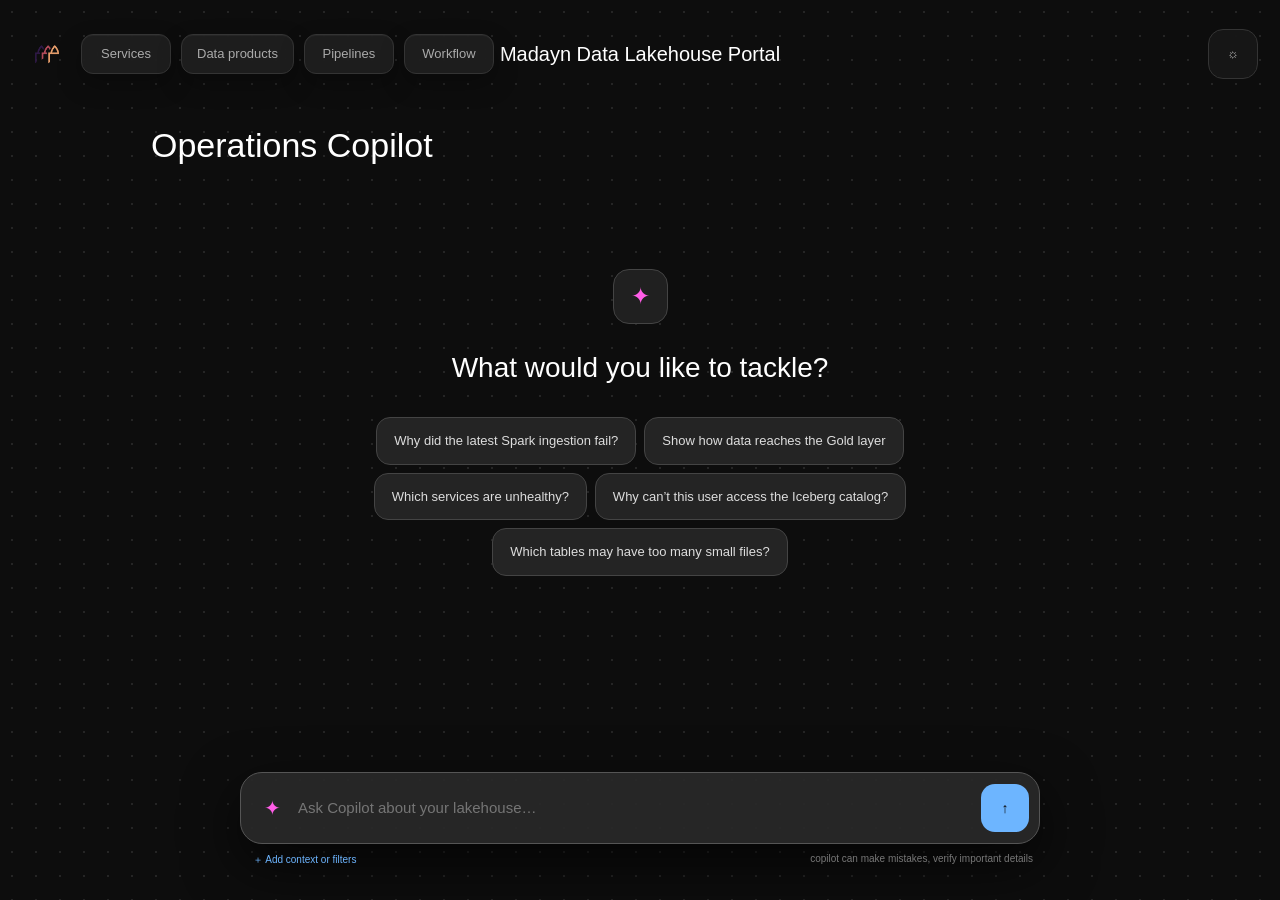
<file: platform/portal/src/copilot.html>
<!doctype html>
<html lang="en">
  <head>
    <meta charset="utf-8" />
    <meta name="viewport" content="width=device-width,initial-scale=1" />
    <meta name="theme-color" content="#0d0d0d" />
    <title>Copilot · Madayn Data Lakehouse</title>
    <link rel="icon" type="image/png" href="madayn-logo.png" />
    <script src="theme.js?v=20260916-23"></script>
    <link rel="stylesheet" href="styles.css?v=20260916-24" />
  </head>
  <body class="canvas-app copilot-page">
    <header class="floating-header">
      <div class="header-left">
        <a class="canvas-brand" href="index.html#workflow"
          ><img src="madayn-logo.png" alt="Madayn"
        /></a>
        <nav class="workspace-nav">
          <a href="index.html#services">Services</a
          ><a href="index.html#data">Data products</a
          ><a href="index.html#pipelines">Pipelines</a
          ><a href="index.html#workflow">Workflow</a>
        </nav>
      </div>
      <div class="portal-title"><span>Madayn Data Lakehouse Portal</span></div>
      <div class="header-right">
<button
          class="header-icon"
          id="theme-toggle"
          onclick="toggleMadaynTheme()"
          aria-label="Toggle contrast"
        >
          ◐
        </button>
      </div>
    </header>
    <main class="copilot-main">
      <div class="chat-head">
        <div>
          <h1>Operations Copilot</h1>
        </div>
      </div>
      <div class="chat-scroll" id="chat-scroll">
        <section class="copilot-empty" id="copilot-empty">
          <i>✦</i>
          <h2>What would you like to tackle?</h2>
          <div class="suggested-prompts" id="suggested-prompts">
            <button data-component="spark">
              Why did the latest Spark ingestion fail?</button
            ><button>Show how data reaches the Gold layer</button
            ><button>Which services are unhealthy?</button
            ><button data-component="trino">
              Why can’t this user access the Iceberg catalog?</button
            ><button data-component="iceberg">
              Which tables may have too many small files?
            </button>
          </div>
        </section>
        <div class="conversation" id="conversation"></div>
      </div>
      <div class="chat-composer-wrap">
        <div class="context-panel" id="context-panel" hidden>
          <label
            >Component<select id="component">
              <option value="">All components</option>
              <option>airflow</option>
              <option>spark</option>
              <option>trino</option>
              <option>iceberg</option>
              <option>minio</option>
              <option>nifi</option>
            </select></label
          ><label
            >Severity<select id="severity">
              <option value="">All severities</option>
              <option>info</option>
              <option>warning</option>
              <option>error</option>
              <option>critical</option>
            </select></label
          ><label>From<input id="from-time" type="datetime-local" /></label
          ><label>To<input id="to-time" type="datetime-local" /></label>
        </div>
        <form class="chat-composer" id="copilot-form">
          <span>✦</span
          ><textarea
            id="question"
            maxlength="1000"
            required
            rows="2"
            placeholder="Ask Copilot about your lakehouse…"
          ></textarea
          ><button id="submit-button" type="submit">↑</button>
        </form>
        <div class="composer-footer">
          <button class="context-button" id="context-button" type="button">
            ＋ Add context or filters</button
          ><span>copilot can make mistakes, verify important details</span>
        </div>
      </div>
    </main>
    <script src="copilot.js?v=20260916-22"></script>
  </body>
</html>
</file>
<file: platform/portal/src/styles.css>
:root {
  --bg: #f4f1eb;
  --surface: #fffdf9;
  --surface2: #f7f4ef;
  --ink: #25222b;
  --muted: #736e79;
  --line: #e4ded6;
  --purple: #3f91dc;
  --purple2: #2576bf;
  --purple-soft: #e3f1ff;
  --green: #30835c;
  --green-soft: #e2f1e8;
  --amber: #ad7129;
  --amber-soft: #f7ecd9;
  --red: #b74d57;
  --red-soft: #f8e6e7;
  --nav: #171522;
  --shadow: 0 12px 35px #271f3014;
  --radius: 16px;
  --sans: Inter, "Helvetica Neue", Arial, sans-serif;
  --mono: "SFMono-Regular", Consolas, monospace;
  color-scheme: light;
}
* {
  box-sizing: border-box;
}
html {
  scroll-behavior: smooth;
}
body {
  margin: 0;
  background: var(--bg);
  color: var(--ink);
  font: 14px/1.5 var(--sans);
}
button,
input,
textarea,
select {
  font: inherit;
}
button:focus-visible,
a:focus-visible,
input:focus-visible,
textarea:focus-visible,
select:focus-visible {
  outline: 0;
  box-shadow: 0 0 0 3px #76549a4d !important;
}
button {
  color: inherit;
}
.app-shell {
  min-height: 100vh;
  display: flex;
}
.sidebar {
  position: fixed;
  inset: 0 auto 0 0;
  width: 232px;
  padding: 18px 14px;
  display: flex;
  flex-direction: column;
  background: var(--nav);
  color: #ebe7f0;
  z-index: 20;
  transition: 0.2s;
}
.sidebar-head {
  height: 50px;
  display: flex;
  align-items: center;
  justify-content: space-between;
}
.brand {
  min-width: 0;
  display: flex;
  align-items: center;
  gap: 10px;
  color: inherit;
  text-decoration: none;
}
.brand img {
  width: 36px;
  height: 36px;
  object-fit: contain;
}
.brand span,
.sidebar-user span {
  display: grid;
  line-height: 1.15;
}
.brand small,
.sidebar-user small {
  margin-top: 4px;
  color: #918b9d;
  font-size: 10px;
}
.icon-button {
  width: 36px;
  height: 36px;
  padding: 0;
  border: 1px solid var(--line);
  border-radius: 10px;
  background: transparent;
  display: grid;
  place-items: center;
  cursor: pointer;
}
.sidebar .icon-button {
  border-color: #332f41;
  color: #aaa4b2;
}
.primary-nav {
  margin-top: 34px;
  display: grid;
  gap: 5px;
}
.primary-nav a,
.sidebar-action {
  width: 100%;
  min-height: 44px;
  padding: 0 12px;
  display: flex;
  align-items: center;
  gap: 13px;
  border: 0;
  border-radius: 11px;
  background: transparent;
  color: #aaa4b2;
  text-decoration: none;
  cursor: pointer;
  text-align: left;
}
.primary-nav a:hover,
.primary-nav a.active,
.sidebar-action:hover {
  background: #292437;
  color: #fff;
}
.primary-nav a.active {
  box-shadow: inset 3px 0 var(--purple);
}
.primary-nav i,
.sidebar-action i {
  width: 22px;
  font-style: normal;
  font-size: 18px;
  text-align: center;
}
.primary-nav .accent {
  color: #bd9adb;
}
.sidebar-bottom {
  margin-top: auto;
  display: grid;
  gap: 10px;
}
.sidebar-user {
  padding: 10px;
  display: flex;
  align-items: center;
  gap: 10px;
  border-top: 1px solid #302c3b;
}
.sidebar-user > b,
.avatar {
  width: 34px;
  height: 34px;
  border: 0;
  border-radius: 50%;
  display: grid;
  place-items: center;
  background: #d9c6e9;
  color: #46305d;
  font-size: 11px;
  font-weight: 700;
}
.sidebar.collapsed {
  width: 74px;
}
.sidebar.collapsed .brand span,
.sidebar.collapsed .primary-nav span,
.sidebar.collapsed .sidebar-action span,
.sidebar.collapsed .sidebar-user span {
  display: none;
}
.sidebar.collapsed .sidebar-toggle {
  transform: rotate(180deg);
}
.sidebar.collapsed + .app-area {
  margin-left: 74px;
  width: calc(100% - 74px);
}
.app-area {
  width: calc(100% - 232px);
  margin-left: 232px;
  transition: 0.2s;
}
.topbar {
  height: 72px;
  padding: 0 28px;
  display: flex;
  align-items: center;
  justify-content: space-between;
  background: #fffdf9ed;
  border-bottom: 1px solid var(--line);
  position: sticky;
  top: 0;
  z-index: 15;
  backdrop-filter: blur(12px);
}
.topbar-title,
.topbar-actions {
  display: flex;
  align-items: center;
  gap: 10px;
}
.topbar-title > div {
  display: flex;
  align-items: baseline;
  gap: 10px;
}
.topbar-title span {
  color: var(--muted);
  font-size: 12px;
}
.topbar h1 {
  margin: 0;
  font-size: 17px;
}
.mobile-menu {
  display: none;
}
.global-search {
  width: 250px;
  height: 38px;
  padding: 0 10px;
  display: flex;
  align-items: center;
  gap: 8px;
  border: 1px solid var(--line);
  border-radius: 11px;
  background: var(--surface2);
  color: var(--muted);
}
.global-search input,
.table-search input {
  min-width: 0;
  flex: 1;
  border: 0;
  outline: 0;
  background: transparent;
  color: var(--ink);
}
kbd {
  padding: 2px 5px;
  border: 1px solid var(--line);
  border-radius: 5px;
  background: var(--surface);
  font-size: 9px;
}
.environment-button,
.health-pill {
  height: 38px;
  padding: 0 11px;
  display: flex;
  align-items: center;
  gap: 7px;
  border: 1px solid var(--line);
  border-radius: 11px;
  background: var(--surface);
  cursor: pointer;
  font-size: 12px;
}
.status-dot {
  width: 8px;
  height: 8px;
  border-radius: 50%;
  display: inline-block;
  background: #9e98a2;
}
.healthy {
  --status: var(--green);
}
.warning {
  --status: var(--amber);
}
.offline {
  --status: var(--red);
}
.status-dot.healthy {
  background: var(--green);
}
.status-dot.warning {
  background: var(--amber);
}
.status-dot.offline {
  background: var(--red);
}
.status-dot.checking {
  background: #aaa;
  animation: pulse 1s infinite;
}
.page-container {
  max-width: 1600px;
  margin: auto;
  padding: 40px;
}
.route-page[hidden] {
  display: none;
}
.hero-row,
.page-heading {
  display: flex;
  align-items: flex-end;
  justify-content: space-between;
  gap: 25px;
  margin-bottom: 28px;
}
.hero-row h2,
.page-heading h2 {
  margin: 3px 0 6px;
  font-size: 32px;
  letter-spacing: -0.03em;
}
.lead,
.page-heading p {
  margin: 0;
  color: var(--muted);
  font-size: 15px;
}
.eyebrow {
  margin: 0 !important;
  color: var(--purple) !important;
  font-size: 11px !important;
  font-weight: 700;
  letter-spacing: 0.07em;
  text-transform: uppercase;
}
.hero-actions {
  display: flex;
  gap: 9px;
  min-width: 0;
}
.button {
  min-height: 40px;
  padding: 0 16px;
  border: 1px solid transparent;
  border-radius: 11px;
  display: inline-flex;
  align-items: center;
  justify-content: center;
  text-decoration: none;
  cursor: pointer;
  font-weight: 600;
  font-size: 13px;
}
.button.primary {
  background: var(--purple);
  color: #fff;
}
.button.primary:hover {
  background: var(--purple2);
}
.button.secondary {
  background: var(--surface);
  border-color: var(--line);
}
.button.quiet {
  background: transparent;
  color: var(--purple);
}
.button.full {
  width: 100%;
  margin-top: 10px;
}
.metric-grid {
  display: grid;
  grid-template-columns: repeat(4, 1fr);
  gap: 14px;
}
.metric-card {
  padding: 19px;
  display: flex;
  align-items: center;
  gap: 14px;
  background: var(--surface);
  border: 1px solid var(--line);
  border-radius: var(--radius);
}
.metric-card > i,
.service-icon {
  width: 42px;
  height: 42px;
  border-radius: 12px;
  display: grid;
  place-items: center;
  background: var(--purple-soft);
  color: var(--purple);
  font-style: normal;
  font-size: 18px;
}
.metric-card > i.blue {
  background: #e5eef5;
  color: #537da0;
}
.metric-card > i.amber {
  background: var(--amber-soft);
  color: var(--amber);
}
.metric-card > i.red {
  background: var(--red-soft);
  color: var(--red);
}
.metric-card div {
  display: grid;
}
.metric-card span {
  color: var(--muted);
  font-size: 12px;
}
.metric-card strong {
  margin: 1px 0;
  font-size: 20px;
}
.metric-card small {
  color: #99939d;
}
.surface {
  background: var(--surface);
  border: 1px solid var(--line);
  border-radius: var(--radius);
  box-shadow: var(--shadow);
}
.overview-grid {
  margin-top: 18px;
  display: grid;
  grid-template-columns: 1.35fr 0.65fr;
  gap: 16px;
}
.architecture-preview,
.attention-panel,
.pipeline-panel,
.quick-panel {
  padding: 22px;
}
.section-title {
  display: flex;
  align-items: center;
  justify-content: space-between;
  gap: 15px;
}
.section-title h3 {
  margin: 3px 0 0;
  font-size: 17px;
}
.text-button {
  padding: 5px;
  border: 0;
  background: transparent;
  color: var(--purple);
  cursor: pointer;
  font-weight: 600;
  font-size: 12px;
}
.mini-flow {
  width: 100%;
  margin-top: 25px;
  padding: 28px 10px;
  display: flex;
  align-items: center;
  justify-content: space-around;
  border: 0;
  border-radius: 13px;
  background: #1b1825;
  color: #fff;
  cursor: pointer;
}
.mini-flow span {
  display: grid;
  place-items: center;
}
.mini-flow span > i {
  width: 38px;
  height: 38px;
  border-radius: 11px;
  display: grid;
  place-items: center;
  background: #302940;
  color: #c5a8de;
  font-style: normal;
}
.mini-flow b {
  margin-top: 8px;
  font-size: 12px;
}
.mini-flow small {
  color: #8f8998;
  font-size: 9px;
}
.mini-flow em {
  color: #665d70;
  font-style: normal;
}
.compact-list {
  margin-top: 18px;
  display: grid;
  gap: 9px;
}
.empty-inline {
  min-height: 100px;
  display: flex;
  align-items: center;
  justify-content: center;
  gap: 10px;
  color: var(--muted);
}
.spinner {
  width: 16px;
  height: 16px;
  border: 2px solid var(--line);
  border-top-color: var(--purple);
  border-radius: 50%;
  animation: spin 0.7s linear infinite;
}
.attention-item {
  padding: 11px;
  display: flex;
  align-items: center;
  gap: 10px;
  border-radius: 11px;
  background: var(--surface2);
}
.attention-item div {
  display: grid;
  flex: 1;
}
.attention-item small,
.pipeline-run small {
  color: var(--muted);
}
.pipeline-run {
  margin-top: 20px;
  padding: 13px;
  display: grid;
  grid-template-columns: auto 1fr auto auto;
  align-items: center;
  gap: 12px;
  border-radius: 12px;
  background: var(--surface2);
}
.pipeline-run div {
  display: grid;
}
.pipeline-run time {
  color: var(--muted);
  font-size: 11px;
}
.honest-note {
  margin: 12px 0 0;
  color: var(--muted);
  font-size: 11px;
}
.quick-actions {
  margin-top: 18px;
  display: grid;
  gap: 8px;
}
.quick-actions button {
  padding: 11px;
  border: 0;
  border-radius: 11px;
  display: flex;
  align-items: center;
  gap: 11px;
  background: var(--surface2);
  cursor: pointer;
  text-align: left;
}
.quick-actions button > i {
  width: 32px;
  height: 32px;
  display: grid;
  place-items: center;
  border-radius: 9px;
  background: var(--purple-soft);
  color: var(--purple);
  font-style: normal;
}
.quick-actions span {
  display: grid;
}
.quick-actions small {
  color: var(--muted);
}
.status-badge {
  width: max-content;
  padding: 4px 8px;
  border-radius: 99px;
  display: inline-flex !important;
  align-items: center;
  gap: 6px;
  font-size: 10px;
  font-weight: 700;
}
.status-badge i {
  width: 6px;
  height: 6px;
  border-radius: 50%;
  background: currentColor;
}
.status-badge.healthy {
  background: var(--green-soft);
  color: var(--green);
}
.status-badge.offline {
  background: var(--red-soft);
  color: var(--red);
}
.status-badge.warning {
  background: var(--amber-soft);
  color: var(--amber);
}
.status-badge.neutral {
  background: #ece9ed;
  color: #77717b;
}
.canvas-toolbar {
  padding: 10px 12px;
  display: flex;
  justify-content: space-between;
  background: var(--surface);
  border: 1px solid var(--line);
  border-radius: 14px 14px 0 0;
}
.filter-chips {
  display: flex;
  gap: 5px;
}
.filter-chips button,
.canvas-actions button {
  padding: 7px 10px;
  border: 0;
  border-radius: 8px;
  background: transparent;
  cursor: pointer;
  font-size: 12px;
}
.filter-chips button.active {
  background: var(--purple-soft);
  color: var(--purple);
  font-weight: 700;
}
.canvas-actions {
  display: flex;
  align-items: center;
  gap: 4px;
}
.canvas-actions button {
  min-width: 32px;
  background: var(--surface2);
}
.canvas-actions span {
  width: 45px;
  text-align: center;
  color: var(--muted);
  font-size: 10px;
}
.architecture-workspace {
  height: calc(100vh - 235px);
  min-height: 590px;
  position: relative;
  overflow: hidden;
  border-radius: 0 0 16px 16px;
  background: #17151f;
  background-image: radial-gradient(#393442 1px, transparent 1px);
  background-size: 22px 22px;
}
.canvas-stage {
  width: 1500px;
  height: 720px;
  position: absolute;
  transform-origin: 0 0;
  transition: transform 0.18s;
}
.connections {
  position: absolute;
  inset: 0;
  width: 1500px;
  height: 720px;
  pointer-events: none;
}
.connections path {
  fill: none;
  stroke: #5c5367;
  stroke-width: 1.5;
  marker-end: url(#arrow);
}
.connections path.active-flow {
  stroke: #8d69ad;
  stroke-dasharray: 7;
  animation: dash 7s linear infinite;
}
.connections path.support {
  stroke: #6d586f;
  stroke-dasharray: 4;
}
.connections marker path {
  fill: #716679;
  stroke: none;
}
.lane {
  position: absolute;
  top: 42px;
  color: #777080;
  font-size: 10px;
  text-transform: uppercase;
  letter-spacing: 0.12em;
}
.architecture-node {
  width: 170px;
  min-height: 94px;
  padding: 14px;
  position: absolute;
  left: var(--x);
  top: var(--y);
  display: grid;
  grid-template-columns: 36px 1fr 8px;
  align-items: center;
  gap: 10px;
  border: 1px solid #403949;
  border-radius: 14px;
  background: #25212e;
  color: #f5f1f7;
  box-shadow: 0 12px 25px #0003;
  cursor: pointer;
  text-align: left;
}
.architecture-node:hover {
  border-color: #9873b8;
  transform: translateY(-2px);
}
.architecture-node > i {
  width: 36px;
  height: 36px;
  border-radius: 10px;
  display: grid;
  place-items: center;
  background: #372d43;
  color: #c7a3e1;
  font-style: normal;
}
.architecture-node span {
  display: grid;
}
.architecture-node b {
  font-size: 12px;
}
.architecture-node small {
  margin-top: 4px;
  color: #918b99;
  font-size: 9px;
}
.architecture-node em {
  width: 7px;
  height: 7px;
  border-radius: 50%;
  background: #aaa;
}
.architecture-node em.healthy {
  background: var(--green);
}
.architecture-node em.offline {
  background: var(--red);
}
.architecture-node.muted {
  opacity: 0.64;
}
.architecture-node.support-node {
  border-color: #54445b;
}
.architecture-node.copilot-node {
  box-shadow: 0 0 30px #76549a38;
}
.canvas-stage.hide-labels .architecture-node small {
  display: none;
}
.architecture-node.filtered {
  opacity: 0.15;
  pointer-events: none;
}
.canvas-legend {
  position: absolute;
  left: 16px;
  bottom: 15px;
  padding: 8px 11px;
  display: flex;
  gap: 14px;
  border: 1px solid #424242;
  border-radius: 10px;
  background: #202020;
  color: #aaa;
  font-size: 9px;
}
.canvas-legend span {
  display: flex;
  align-items: center;
  gap: 5px;
}
.flow-key {
  width: 18px;
  border-top: 2px solid #8d69ad;
}
.content-layout {
  display: grid;
  grid-template-columns: 1fr 330px;
  gap: 16px;
}
.list-surface {
  overflow: hidden;
}
.list-toolbar {
  padding: 14px 17px;
  display: flex;
  align-items: center;
  justify-content: space-between;
  gap: 12px;
  border-bottom: 1px solid var(--line);
}
.table-search {
  height: 38px;
  max-width: 360px;
  flex: 1;
  padding: 0 11px;
  display: flex;
  align-items: center;
  gap: 8px;
  border: 1px solid var(--line);
  border-radius: 10px;
  background: var(--surface2);
}
.demo-label {
  padding: 5px 8px;
  border-radius: 7px;
  background: var(--amber-soft);
  color: var(--amber);
  font-size: 10px;
}
.table-row {
  width: 100%;
  padding: 16px;
  display: grid;
  grid-template-columns: 2fr 1fr 1fr 1fr 1fr auto;
  align-items: center;
  gap: 15px;
  border: 0;
  border-bottom: 1px solid var(--line);
  background: transparent;
  cursor: pointer;
  text-align: left;
}
.table-row:hover,
.table-row.selected {
  background: var(--surface2);
}
.table-row > span {
  display: grid;
}
.table-row small {
  color: var(--muted);
  font-size: 10px;
}
.table-row b {
  font-size: 11px;
}
.primary-cell {
  display: flex !important;
  align-items: center;
  gap: 11px;
}
.primary-cell > span {
  display: grid;
}
.selection-panel {
  padding: 22px;
}
.selection-panel h3 {
  margin: 4px 0;
}
.selection-panel > p:not(.eyebrow) {
  color: var(--muted);
}
.flow-preview {
  margin: 20px 0;
  padding: 15px 8px;
  display: flex;
  align-items: center;
  justify-content: space-between;
  border-radius: 12px;
  background: #1b1825;
  color: #fff;
}
.flow-preview span {
  display: grid;
  text-align: center;
  font-size: 10px;
}
.flow-preview small {
  color: #918b99;
}
.flow-preview i {
  color: #695e70;
  font-style: normal;
}
.detail-list {
  margin: 20px 0;
}
.detail-list div,
.drawer-metrics div {
  padding: 10px 0;
  display: flex;
  justify-content: space-between;
  gap: 15px;
  border-bottom: 1px solid var(--line);
}
.detail-list dt {
  color: var(--muted);
}
.detail-list dd {
  margin: 0;
  text-align: right;
}
.detail-list code,
code {
  font: 10px var(--mono);
}
.catalogue-grid {
  padding: 16px;
  display: grid;
  grid-template-columns: repeat(3, 1fr);
  gap: 14px;
}
.dataset-card {
  position: relative;
  padding: 20px;
  border: 1px solid var(--line);
  border-radius: 14px;
  background: var(--surface);
  cursor: pointer;
  text-align: left;
}
.dataset-card:hover {
  border-color: #bba6ce;
  box-shadow: var(--shadow);
}
.dataset-card > i {
  font-style: normal;
  color: var(--purple);
  font-size: 25px;
}
.dataset-card h3 {
  margin: 15px 0 7px;
}
.dataset-card p {
  min-height: 42px;
  color: var(--muted);
}
.layer-badge {
  position: absolute;
  right: 14px;
  top: 14px;
  padding: 4px 7px;
  border-radius: 7px;
  background: var(--amber-soft);
  color: var(--amber);
  font-size: 9px;
  font-weight: 700;
}
.dataset-card dl {
  margin: 16px 0;
}
.dataset-card dl div {
  display: flex;
  justify-content: space-between;
}
.dataset-card dt {
  color: var(--muted);
}
.dataset-card dd {
  margin: 0;
}
.tag-row {
  display: flex;
  gap: 5px;
}
.tag-row em {
  padding: 4px 7px;
  border-radius: 6px;
  background: var(--surface2);
  color: var(--muted);
  font-size: 9px;
  font-style: normal;
}
.service-toolbar {
  justify-content: flex-start;
}
.service-toolbar .filter-chips {
  margin-left: auto;
}
.service-toolbar select {
  height: 36px;
  padding: 0 10px;
  border: 1px solid var(--line);
  border-radius: 9px;
  background: var(--surface);
}
.service-row {
  padding: 14px 18px;
  display: grid;
  grid-template-columns: 2fr 1fr 1fr 1fr auto;
  align-items: center;
  gap: 15px;
  border-bottom: 1px solid var(--line);
  cursor: pointer;
}
.service-row:hover {
  background: var(--surface2);
}
.service-row .primary-cell div {
  display: grid;
}
.service-row small {
  color: var(--muted);
}
.overflow-button {
  border: 0;
  background: transparent;
  font-size: 20px;
  cursor: pointer;
}
.empty-state {
  padding: 60px;
  text-align: center;
  color: var(--muted);
}
.scrim {
  position: fixed;
  inset: 0;
  background: #18141e59;
  z-index: 30;
  backdrop-filter: blur(2px);
}
.details-drawer,
.copilot-drawer {
  width: min(440px, 100vw);
  position: fixed;
  inset: 0 0 0 auto;
  z-index: 35;
  display: flex;
  flex-direction: column;
  background: var(--surface);
  box-shadow: -20px 0 50px #1e16252e;
  transform: translateX(105%);
  transition: 0.22s;
}
.details-drawer.open,
.copilot-drawer.open {
  transform: none;
}
.drawer-head {
  padding: 22px;
  display: flex;
  align-items: center;
  justify-content: space-between;
  border-bottom: 1px solid var(--line);
}
.drawer-head h2 {
  margin: 3px 0 0;
}
.drawer-body {
  padding: 22px;
  overflow: auto;
}
.drawer-hero {
  padding: 18px;
  border-radius: 14px;
  background: var(--surface2);
}
.drawer-hero p {
  color: var(--muted);
}
.drawer-actions {
  margin-top: auto;
  padding: 18px 22px;
  border-top: 1px solid var(--line);
  display: grid;
  grid-template-columns: 1fr 1fr;
  gap: 8px;
}
.assistant-title {
  display: flex;
  align-items: center;
  gap: 11px;
}
.assistant-title > i {
  width: 38px;
  height: 38px;
  border-radius: 11px;
  display: grid;
  place-items: center;
  background: var(--purple-soft);
  color: var(--purple);
  font-style: normal;
}
.context-chip {
  width: max-content;
  max-width: calc(100% - 36px);
  margin: 14px 18px 0;
  padding: 6px 8px 6px 10px;
  border-radius: 99px;
  display: flex;
  gap: 8px;
  background: var(--purple-soft);
  color: var(--purple);
  font-size: 11px;
}
.context-chip button {
  border: 0;
  background: transparent;
  cursor: pointer;
}
.drawer-conversation {
  flex: 1;
  padding: 20px;
  overflow: auto;
}
.assistant-welcome {
  text-align: center;
  margin: 70px auto;
  max-width: 290px;
}
.assistant-welcome > i {
  width: 45px;
  height: 45px;
  margin: auto;
  border-radius: 13px;
  display: grid;
  place-items: center;
  background: var(--purple-soft);
  color: var(--purple);
  font-style: normal;
}
.assistant-welcome p {
  color: var(--muted);
}
.chat-message {
  margin-bottom: 15px;
  padding: 12px 14px;
  border-radius: 14px;
  line-height: 1.6;
}
.chat-message.user {
  margin-left: 50px;
  background: var(--purple);
  color: #fff;
  border-bottom-right-radius: 4px;
}
.chat-message.assistant {
  margin-right: 20px;
  background: var(--surface2);
  border-bottom-left-radius: 4px;
}
.chat-message.error {
  background: var(--red-soft);
  color: var(--red);
}
.chat-message small {
  display: block;
  margin-top: 8px;
  opacity: 0.7;
}
.drawer-composer {
  margin: 0 18px;
  padding: 7px;
  display: flex;
  align-items: end;
  border: 1px solid var(--line);
  border-radius: 14px;
  background: var(--surface2);
}
.drawer-composer textarea {
  flex: 1;
  padding: 8px;
  border: 0;
  outline: 0;
  resize: none;
  background: transparent;
}
.drawer-composer button {
  width: 36px;
  height: 36px;
  border: 0;
  border-radius: 10px;
  background: var(--purple);
  color: #fff;
  cursor: pointer;
}
.open-full-copilot {
  padding: 12px;
  text-align: center;
  color: var(--purple);
  text-decoration: none;
  font-size: 11px;
}
.toast {
  position: fixed;
  left: 50%;
  bottom: 24px;
  z-index: 60;
  padding: 10px 15px;
  border-radius: 10px;
  background: #26212e;
  color: #fff;
  opacity: 0;
  transform: translate(-50%, 15px);
  pointer-events: none;
  transition: 0.2s;
}
.toast.show {
  opacity: 1;
  transform: translate(-50%, 0);
}
/* Conversational Copilot page */
.copilot-page {
  min-height: 100vh;
}
.copilot-workspace {
  margin-left: 232px;
}
.copilot-main {
  max-width: 1100px;
  height: calc(100vh - 72px);
  margin: auto;
  padding: 30px 40px 20px;
  display: flex;
  flex-direction: column;
}
.chat-head {
  display: flex;
  justify-content: space-between;
}
.chat-head h2 {
  margin: 2px 0;
}
.chat-head p {
  margin: 4px 0;
  color: var(--muted);
}
.readonly {
  padding: 6px 9px;
  border-radius: 99px;
  background: var(--green-soft);
  color: var(--green);
  font-size: 10px;
  font-weight: 700;
}
.chat-scroll {
  flex: 1;
  padding: 28px 0;
  overflow: auto;
  scrollbar-width: none;
  -ms-overflow-style: none;
}
.chat-scroll::-webkit-scrollbar {
  display: none;
}
.copilot-empty {
  max-width: 650px;
  margin: 8vh auto;
  text-align: center;
}
.copilot-empty > i {
  width: 55px;
  height: 55px;
  margin: auto;
  display: grid;
  place-items: center;
  border-radius: 16px;
  background: var(--purple-soft);
  color: var(--purple);
  font-style: normal;
  font-size: 23px;
}
.copilot-empty p {
  color: var(--muted);
}
.suggested-prompts {
  margin-top: 28px;
  display: flex;
  flex-wrap: wrap;
  justify-content: center;
  gap: 8px;
}
.suggested-prompts button {
  padding: 9px 12px;
  border: 1px solid var(--line);
  border-radius: 99px;
  background: var(--surface);
  cursor: pointer;
}
.conversation {
  max-width: 780px;
  margin: auto;
}
.message {
  margin-bottom: 24px;
}
.message.user {
  margin-left: 25%;
  padding: 13px 16px;
  border-radius: 15px 15px 4px;
  background: var(--purple);
  color: #fff;
}
.message.assistant {
  padding-left: 44px;
  position: relative;
}
.message.assistant:before {
  content: "✦";
  width: 32px;
  height: 32px;
  position: absolute;
  left: 0;
  top: 0;
  display: grid;
  place-items: center;
  border-radius: 10px;
  background: var(--purple-soft);
  color: var(--purple);
}
.answer-block h4 {
  margin: 18px 0 6px;
}
.answer-block p {
  white-space: pre-line;
}
.answer-meta {
  display: flex;
  gap: 7px;
  margin-bottom: 10px;
}
.evidence-disclosure {
  margin-top: 18px;
  border-top: 1px solid var(--line);
}
.evidence-disclosure summary {
  padding: 13px 0;
  color: var(--purple);
  cursor: pointer;
  font-weight: 600;
}
.citation-card {
  margin: 8px 0;
  padding: 11px;
  border-radius: 10px;
  background: var(--surface2);
}
.citation-card code {
  display: block;
  margin-top: 6px;
  color: var(--muted);
}
.chat-composer-wrap {
  max-width: 800px;
  width: 100%;
  margin: auto;
}
.chat-composer {
  padding: 9px;
  display: flex;
  align-items: end;
  gap: 8px;
  border: 1px solid #cfc4d7;
  border-radius: 16px;
  background: var(--surface);
  box-shadow: var(--shadow);
}
.chat-composer textarea {
  min-height: 48px;
  max-height: 130px;
  flex: 1;
  padding: 8px;
  border: 0;
  outline: 0;
  resize: none;
  background: transparent;
}
.chat-composer button {
  width: 42px;
  height: 42px;
  border: 0;
  border-radius: 12px;
  background: var(--purple);
  color: #fff;
  cursor: pointer;
}
.composer-footer {
  padding: 7px;
  display: flex;
  justify-content: space-between;
  color: var(--muted);
  font-size: 10px;
}
.context-button {
  border: 0;
  background: transparent;
  color: var(--purple);
  cursor: pointer;
}
.context-panel {
  margin-bottom: 8px;
  padding: 12px;
  display: grid;
  grid-template-columns: 1fr 1fr;
  gap: 8px;
  border: 1px solid var(--line);
  border-radius: 12px;
  background: var(--surface);
}
.context-panel[hidden] {
  display: none;
}
.context-panel label {
  display: grid;
  gap: 4px;
  color: var(--muted);
  font-size: 10px;
}
.context-panel select,
.context-panel input {
  height: 34px;
  border: 1px solid var(--line);
  border-radius: 8px;
  background: var(--surface2);
}
:root[data-theme="dark"] {
  --bg: #13111b;
  --surface: #201d28;
  --surface2: #292531;
  --ink: #f0ecf2;
  --muted: #aaa3b1;
  --line: #393440;
  --purple: #a67bc9;
  --purple2: #8b61ad;
  --purple-soft: #382b45;
  --green-soft: #1e382b;
  --amber-soft: #3b2f20;
  --red-soft: #41262b;
  --nav: #0e0d14;
  color-scheme: dark;
}
.dark-placeholder {
}
@keyframes spin {
  to {
    transform: rotate(360deg);
  }
}
@keyframes pulse {
  50% {
    opacity: 0.35;
  }
}
@keyframes dash {
  to {
    stroke-dashoffset: -50;
  }
}
@media (max-width: 1100px) {
  .metric-grid {
    grid-template-columns: repeat(2, 1fr);
  }
  .overview-grid {
    grid-template-columns: 1fr;
  }
  .content-layout {
    grid-template-columns: 1fr;
  }
  .selection-panel {
    display: none;
  }
  .catalogue-grid {
    grid-template-columns: 1fr 1fr;
  }
  .global-search {
    width: 190px;
  }
  .environment-button {
    display: none;
  }
}
@media (max-width: 760px) {
  .sidebar {
    transform: translateX(-105%);
    width: 232px !important;
  }
  .sidebar.mobile-open {
    transform: none;
  }
  .sidebar.collapsed + .app-area,
  .app-area {
    width: 100%;
    margin-left: 0;
  }
  .mobile-menu {
    display: grid;
  }
  .topbar {
    padding: 0 14px;
  }
  .topbar-title > div > span,
  .global-search,
  .health-pill,
  .avatar {
    display: none;
  }
  .page-container {
    padding: 24px 15px;
  }
  .hero-row,
  .page-heading {
    align-items: flex-start;
    flex-direction: column;
  }
  .hero-actions {
    width: 100%;
  }
  .hero-actions .button {
    flex: 1;
    min-width: 0;
    padding-inline: 10px;
    white-space: nowrap;
    font-size: 11px;
  }
  .metric-grid,
  .catalogue-grid {
    grid-template-columns: 1fr;
  }
  .mini-flow {
    overflow: auto;
    justify-content: flex-start;
    gap: 14px;
  }
  .pipeline-run {
    grid-template-columns: auto 1fr;
  }
  .pipeline-run time,
  .pipeline-run > .status-badge {
    display: none;
  }
  .table-row {
    grid-template-columns: 1fr;
  }
  .table-row > span:not(.primary-cell),
  .table-row > em {
    display: none;
  }
  .service-toolbar {
    align-items: stretch;
    flex-direction: column;
  }
  .service-toolbar .filter-chips {
    margin: 0;
  }
  .service-row {
    grid-template-columns: 1fr auto;
  }
  .service-row > span:not(.primary-cell),
  .service-row > .status-badge {
    display: none;
  }
  .architecture-workspace {
    height: 620px;
  }
  .copilot-workspace {
    margin-left: 0;
  }
  .copilot-main {
    padding: 20px 15px;
  }
  .copilot-page .sidebar {
    display: none;
  }
  .message.user {
    margin-left: 10%;
  }
}

/* Immersive lakehouse canvas */
.canvas-app {
  height: 100vh;
  overflow: hidden;
  background: #0d0d0d;
  color: #fff;
  --accent-blue: #6db5ff;
  --accent-yellow: #fefa3d;
  --accent-pink: #ff5de7;
  --tile: #292929;
  --tile-deep: #181818;
  --tile-border: #555;
}
.canvas-app:before {
  content: "";
  position: fixed;
  inset: 0;
  background-image: radial-gradient(circle, #252525 1.25px, transparent 1.4px);
  background-size: 24px 24px;
  pointer-events: none;
}
.floating-header {
  height: 64px;
  position: fixed;
  inset: 18px 22px auto;
  z-index: 20;
  display: grid;
  grid-template-columns: 1fr auto 1fr;
  align-items: center;
  pointer-events: none;
}
.header-left,
.header-right,
.portal-title {
  pointer-events: auto;
}
.header-left {
  display: flex;
  align-items: center;
  gap: 9px;
}
.canvas-brand {
  width: 46px;
  height: 46px;
  display: grid;
  place-items: center;
  border: 1px solid #343434;
  border-radius: 15px;
  background: #181818;
  box-shadow: 0 10px 30px #0006;
}
.canvas-brand img {
  width: 34px;
  height: 34px;
  object-fit: contain;
}
.workspace-nav {
  padding: 0;
  display: flex;
  gap: 10px;
  border: 0;
  border-radius: 0;
  background: transparent;
  box-shadow: none;
  backdrop-filter: none;
}
.workspace-nav a {
  padding: 9px 13px;
  border: 1px solid #343434;
  border-radius: 15px;
  background: #202020ed;
  box-shadow:
    0 10px 25px #0004,
    inset 0 1px #ffffff0a;
  backdrop-filter: blur(14px);
  color: #aaa;
  text-decoration: none;
  font-size: 12px;
  transition: 0.18s;
}
.workspace-nav a:hover,
.workspace-nav a.active {
  background: #303030;
  border-color: #4b4b4b;
  color: #fff;
}
.portal-title {
  padding: 0;
  display: flex;
  align-items: center;
  gap: 0;
  border: 0;
  border-radius: 0;
  background: transparent;
  box-shadow: none;
  backdrop-filter: none;
  font-weight: 300;
}
.header-right {
  justify-self: end;
  display: flex;
  gap: 8px;
}
.health-control,
.header-icon {
  height: 42px;
  padding: 0 12px;
  border: 1px solid #343434;
  border-radius: 12px;
  background: #181818f2;
  color: #bbb;
  display: flex;
  align-items: center;
  gap: 7px;
  text-decoration: none;
  cursor: pointer;
  backdrop-filter: blur(14px);
}
.header-icon {
  width: 42px;
  padding: 0;
  justify-content: center;
}
.workspace {
  height: 100vh;
  position: relative;
  overflow: hidden;
}
.workspace-view {
  height: 100%;
  animation: view-in 0.28s ease;
}
.workspace-view[hidden] {
  display: none;
}
.workflow-view {
  overflow: hidden;
}
.canvas-app .canvas-stage {
  width: 1600px;
  height: 760px;
  position: absolute;
  left: 50%;
  top: 50%;
  transform-origin: 0 0;
}
.canvas-app .architecture-node {
  min-height: 104px;
  border-color: var(--tile-border);
  border-radius: 19px;
  background: linear-gradient(145deg, #303030, #292929);
  box-shadow:
    0 14px 30px #0008,
    inset 0 1px #ffffff0c;
  transition:
    border 0.18s,
    transform 0.18s,
    opacity 0.18s;
}
.canvas-app .architecture-node:hover {
  border-color: #8a8a8a;
}
.canvas-app .architecture-node > i {
  background: #1a1a1a;
  color: #fff;
}
.canvas-app .architecture-node b {
  color: #fff;
}
.canvas-app .architecture-node small {
  color: #aaa;
}
.canvas-app .architecture-node[data-node="sqlserver"] > i,
.canvas-app .architecture-node[data-node="minio"] > i {
  color: var(--accent-yellow);
  box-shadow: 0 0 18px #fefa3d1f;
}
.canvas-app .architecture-node[data-node="nifi"] > i,
.canvas-app .architecture-node[data-node="trino"] > i {
  color: var(--accent-blue);
  box-shadow: 0 0 18px #6db5ff1f;
}
.canvas-app .architecture-node[data-node="iceberg"] > i,
.canvas-app .architecture-node[data-node="copilot"] > i {
  color: var(--accent-pink);
  box-shadow: 0 0 18px #ff5de71f;
}
.canvas-app .architecture-node[data-node="spark"] > i,
.canvas-app .architecture-node[data-node="airflow"] > i {
  color: var(--accent-yellow);
}
.canvas-app .architecture-node[data-node="openmetadata"] > i,
.canvas-app .architecture-node[data-node="layers"] > i {
  color: var(--accent-blue);
}
.canvas-app .connections path {
  stroke: #666;
  stroke-width: 1.25;
}
.canvas-app .connections path.active-flow {
  stroke: var(--accent-blue);
}
.canvas-app .connections path.support {
  stroke: #505050;
}
.canvas-app .connections marker path {
  fill: #777;
}
.canvas-app .lane {
  color: #777;
}
.canvas-app .connections {
  width: 1600px;
  height: 760px;
}
.storage-stack {
  width: 250px;
  min-height: 240px;
  padding: 20px 14px 14px;
  position: absolute;
  left: var(--x);
  top: var(--y);
  display: flex;
  flex-direction: column;
  gap: 14px;
  border: 1px solid #5d5d5d;
  border-radius: 25px;
  background: linear-gradient(
    155deg,
    #242424c7 0%,
    #171717d9 62%,
    #121212ed 100%
  );
  box-shadow:
    0 22px 50px #000b,
    inset 0 1px #ffffff14;
  color: #fff;
  cursor: pointer;
  text-align: left;
  backdrop-filter: blur(12px);
  overflow: visible;
}
.storage-stack:hover {
  border-color: #888;
  transform: translateY(-2px);
}
.stack-title {
  min-height: 48px;
  padding: 2px 13px;
  display: grid;
  grid-template-columns: 10px 1fr;
  align-items: center;
  column-gap: 10px;
}
.stack-title > i {
  width: 8px;
  height: 8px;
  border-radius: 50%;
  background: #fff;
  box-shadow: 0 0 9px #fff8;
}
.stack-title > b {
  font-size: 15px;
  font-weight: 400;
}
.stack-title > small {
  grid-column: 2;
  color: #999;
  font-size: 10px;
}
.stack-inner {
  flex: 1;
  min-height: 145px;
  padding: 22px 18px;
  display: grid;
  grid-template-columns: 40px 1fr 8px;
  align-items: center;
  gap: 11px;
  border: 1px solid #696969;
  border-radius: 21px;
  background: linear-gradient(145deg, #363636, #2b2b2b);
  box-shadow:
    inset 0 1px #ffffff18,
    0 10px 24px #0007;
}
.stack-inner > i {
  width: 44px;
  height: 44px;
  display: grid;
  place-items: center;
  border-radius: 12px;
  background: #171717;
  color: var(--accent-yellow);
  font-style: normal;
  box-shadow: 0 0 18px #fefa3d1f;
}
.stack-inner > span {
  display: grid;
}
.stack-inner b {
  font-size: 17px;
  font-weight: 400;
}
.stack-inner small {
  margin-top: 7px;
  color: #aaa;
  font-size: 10px;
  line-height: 1.35;
}
.stack-inner > em {
  width: 8px;
  height: 8px;
  border-radius: 50%;
  background: #aaa;
}
.stack-inner > em.healthy {
  background: var(--green);
}
.stack-inner > em.offline {
  background: var(--red);
}
.canvas-controls {
  position: absolute;
  right: 23px;
  top: 50%;
  display: grid;
  gap: 6px;
}
.canvas-controls button {
  width: 39px;
  height: 39px;
  border: 1px solid #444;
  border-radius: 12px;
  background: #202020ed;
  color: #bbb;
  cursor: pointer;
}
.canvas-app .canvas-legend {
  left: 22px;
  bottom: 100px;
}
.collection-view {
  padding: 110px max(5vw, 55px) 120px;
  overflow: auto;
  background: #0d0d0dcc;
}
.view-heading {
  max-width: 1200px;
  margin: 0 auto 25px;
  display: flex;
  align-items: end;
  justify-content: space-between;
}
.view-heading p {
  margin: 0;
  color: var(--accent-blue);
  font-size: 11px;
  font-weight: 700;
  text-transform: uppercase;
  letter-spacing: 0.1em;
}
.view-heading h1 {
  margin: 5px 0;
  font-size: 38px;
}
.view-heading span {
  color: #8f8994;
}
.view-heading > a,
.view-heading > button {
  padding: 10px 14px;
  border: 1px solid #444;
  border-radius: 10px;
  background: #202020;
  color: #eee9f1;
  text-decoration: none;
  cursor: pointer;
}
.view-tools {
  max-width: 1200px;
  margin: 0 auto 15px;
  padding: 10px;
  display: flex;
  justify-content: space-between;
  border: 1px solid #3c3c3c;
  border-radius: 13px;
  background: #181818f2;
}
.view-tools label {
  padding: 7px 10px;
  border-radius: 9px;
  background: #242424;
  color: #827b88;
}
.view-tools input {
  width: 260px;
  border: 0;
  outline: 0;
  background: transparent;
  color: #fff;
}
.filter-tabs button {
  padding: 7px 11px;
  border: 0;
  border-radius: 8px;
  background: transparent;
  color: #99929f;
  cursor: pointer;
}
.filter-tabs button.active {
  background: #303030;
  color: #fff;
}
.service-grid,
.product-grid {
  max-width: 1200px;
  margin: auto;
  display: grid;
  grid-template-columns: repeat(3, 1fr);
  gap: 12px;
}
.canvas-service-card,
.product-card {
  min-height: 175px;
  padding: 20px;
  border: 1px solid #484848;
  border-radius: 20px;
  background: linear-gradient(145deg, #2c2c2c, #242424);
  color: #f2eef4;
  text-align: left;
  cursor: pointer;
  box-shadow: 0 15px 35px #0003;
  transition: 0.18s;
}
.canvas-service-card:hover,
.product-card:hover {
  transform: translateY(-3px);
  border-color: #787878;
}
.canvas-service-card header {
  display: flex;
  justify-content: space-between;
}
.canvas-service-card .service-icon,
.product-card > i {
  background: #181818;
  color: var(--accent-blue);
}
.canvas-service-card h2,
.product-card h2 {
  margin: 18px 0 5px;
  font-size: 17px;
}
.canvas-service-card .status-badge {
  padding: 0;
  border: 0;
  border-radius: 0;
  background: transparent;
  font-size: 13px;
  font-weight: 500;
}
.canvas-service-card .status-badge i {
  display: none;
}
.canvas-service-card .status-badge.healthy {
  background: transparent;
  color: #45b987;
}
.canvas-service-card .status-badge.warning {
  background: transparent;
  color: #d5a34d;
}
.canvas-service-card .status-badge.offline {
  background: transparent;
  color: #d86d7f;
}
.canvas-service-card p,
.product-card p {
  color: #918a96;
}
.canvas-service-card footer {
  display: flex;
  justify-content: space-between;
  color: #77717c;
  font-size: 10px;
}
.product-card > span {
  margin-left: 0;
  color: var(--accent-yellow);
  font-size: 10px;
}
.product-card small {
  color: #77717c;
}
.pipeline-card {
  max-width: 1000px;
  margin: auto;
  padding: 28px;
  border: 1px solid #484848;
  border-radius: 21px;
  background: linear-gradient(145deg, #2b2b2b, #232323);
  box-shadow: 0 18px 40px #0004;
}
.pipeline-card > div:first-child {
  display: flex;
  gap: 15px;
}
.pipeline-card > div:first-child > i {
  width: 48px;
  height: 48px;
  display: grid;
  place-items: center;
  border-radius: 13px;
  background: #181818;
  color: var(--accent-yellow);
  font-style: normal;
}
.pipeline-card h2 {
  margin: 3px 0;
}
.pipeline-card p {
  color: #918a96;
}
.pipeline-flow {
  margin: 28px 0;
  padding: 25px;
  display: flex;
  justify-content: space-between;
  border-radius: 13px;
  background: #151515;
}
.pipeline-flow b {
  padding: 9px 12px;
  border: 1px solid #3a3440;
  border-radius: 9px;
}
.pipeline-flow em {
  align-self: center;
  color: #665f6b;
  font-style: normal;
}
.pipeline-card footer {
  display: flex;
  justify-content: space-between;
  color: #847e89;
  font-size: 11px;
}
.pipeline-card footer a {
  color: var(--accent-blue);
}
.floating-copilot {
  width: min(720px, calc(100% - 40px));
  min-height: 62px;
  padding: 8px 8px 8px 15px;
  position: fixed;
  left: 50%;
  bottom: 20px;
  z-index: 20;
  transform: translateX(-50%);
  display: flex;
  align-items: center;
  gap: 10px;
  border: 1px solid #555;
  border-radius: 21px;
  background: #292929f2;
  box-shadow:
    0 20px 55px #000a,
    0 0 28px #ff5de70d;
  backdrop-filter: blur(16px);
}
.copilot-spark {
  color: var(--accent-pink);
  font-size: 20px;
}
.floating-copilot textarea {
  flex: 1;
  padding: 10px 4px;
  border: 0;
  outline: 0;
  resize: none;
  background: transparent;
  color: #f5eff7;
}
.floating-copilot textarea:focus,
.floating-copilot textarea:focus-visible,
.chat-composer textarea:focus,
.chat-composer textarea:focus-visible {
  outline: 0;
  box-shadow: none !important;
}
.floating-copilot textarea::placeholder {
  color: #756e7b;
}
.floating-copilot > button {
  height: 40px;
  border: 0;
  border-radius: 11px;
  cursor: pointer;
}
.floating-copilot #copilot-context {
  padding: 0 11px;
  background: #181818;
  color: #918a97;
  font-size: 10px;
}
.floating-copilot .send-button {
  width: 40px;
  background: var(--accent-blue);
  color: #0d0d0d;
  font-size: 17px;
}
.detail-panel,
.answer-panel {
  width: min(430px, 100vw);
  position: fixed;
  inset: 0 0 0 auto;
  z-index: 30;
  display: flex;
  flex-direction: column;
  background: #202020;
  color: #f3eef5;
  border-left: 1px solid #444;
  box-shadow: -25px 0 60px #0008;
  transform: translateX(105%);
  transition: 0.24s;
}
.detail-panel.open,
.answer-panel.open {
  transform: none;
}
.detail-panel > header,
.answer-panel > header {
  padding: 22px;
  display: flex;
  justify-content: space-between;
  border-bottom: 1px solid #342f39;
}
.detail-panel header small,
.answer-panel header small {
  color: var(--accent-blue);
}
.detail-panel h2,
.answer-panel h2 {
  margin: 3px 0;
}
.detail-panel header button,
.answer-panel header button {
  width: 35px;
  height: 35px;
  border: 1px solid #3a3540;
  border-radius: 10px;
  background: transparent;
  color: #aaa;
  cursor: pointer;
}
.detail-panel > div {
  padding: 22px;
  overflow: auto;
}
.detail-panel .drawer-hero {
  background: #262626;
  border: 1px solid #3f3f3f;
}
.detail-panel .detail-list div {
  border-color: #3a3a3a;
}
.detail-panel > header,
.detail-panel > footer {
  border-color: #3a3a3a;
}
.detail-panel .status-badge {
  padding: 0;
  border-radius: 0;
  background: transparent;
  font-size: 13px;
  font-weight: 500;
}
.detail-panel .status-badge i {
  display: none;
}
.detail-panel .status-badge.healthy {
  background: transparent;
  color: #45b987;
}
.detail-panel .status-badge.warning {
  background: transparent;
  color: #d5a34d;
}
.detail-panel .status-badge.offline {
  background: transparent;
  color: #d86d7f;
}
.detail-panel .button.secondary,
.detail-panel .button.secondary:visited {
  border-color: #4a4a4a;
  background: #262626;
  color: #f2f2f2;
}
.detail-panel .button.secondary:hover {
  border-color: #686868;
  background: #303030;
}
.detail-panel > footer {
  margin-top: auto;
  padding: 18px;
  display: grid;
  grid-template-columns: 1fr 1fr;
  gap: 8px;
  border-top: 1px solid #342f39;
}
.answer-thread {
  flex: 1;
  padding: 20px;
  overflow: auto;
}
.copilot-welcome {
  margin-top: 25vh;
  text-align: center;
  color: #918a96;
}
.copilot-welcome i {
  color: var(--accent-pink);
  font-size: 26px;
  font-style: normal;
}
.answer-panel > a {
  padding: 16px;
  text-align: center;
  color: var(--accent-blue);
  text-decoration: none;
  border-top: 1px solid #342f39;
}
.answer-panel .chat-message.assistant {
  background: #25212a;
}
.answer-panel .chat-message.user {
  background: #76549a;
}
.canvas-app.light-canvas {
  filter: contrast(0.93) brightness(1.12);
}
@keyframes view-in {
  from {
    opacity: 0;
    transform: translateY(8px);
  }
  to {
    opacity: 1;
    transform: none;
  }
}
@media (max-width: 800px) {
  .floating-header {
    inset: 10px 10px auto;
    grid-template-columns: 1fr auto;
  }
  .portal-title {
    display: none;
  }
  .workspace-nav a {
    padding: 9px 8px;
    font-size: 10px;
  }
  .health-control {
    display: none;
  }
  .header-right {
    grid-column: 2;
  }
  .collection-view {
    padding: 90px 14px 115px;
  }
  .service-grid,
  .product-grid {
    grid-template-columns: 1fr;
  }
  .view-heading h1 {
    font-size: 30px;
  }
  .view-tools {
    align-items: stretch;
    flex-direction: column;
    gap: 8px;
  }
  .pipeline-flow {
    align-items: stretch;
    flex-direction: column;
  }
  .pipeline-flow em {
    text-align: center;
    transform: rotate(90deg);
  }
  .pipeline-card footer {
    gap: 15px;
    flex-direction: column;
  }
  .floating-copilot #copilot-context {
    display: none;
  }
  .canvas-app .canvas-legend {
    display: none;
  }
}

/* Reference-sized controls and shared dotted pages */
.canvas-app,
.canvas-app button,
.canvas-app input,
.canvas-app textarea,
.canvas-app select {
  font-family:
    "Avenir Next", Outfit, Inter, "Helvetica Neue", Arial, sans-serif;
  font-weight: 400;
}
.canvas-app h1,
.canvas-app h2,
.canvas-app h3 {
  font-weight: 400;
}
.canvas-app strong,
.canvas-app b {
  font-weight: 500;
}
.floating-header {
  height: 72px;
}
.canvas-brand {
  width: 50px;
  height: 50px;
  border: 0;
  border-radius: 0;
  background: transparent;
  box-shadow: none;
  backdrop-filter: none;
}
.workspace-nav {
  padding: 0;
  border-radius: 0;
}
.workspace-nav a {
  min-width: 90px;
  padding: 9px 15px;
  text-align: center;
  border-radius: 12px;
  font-size: 13px;
  font-weight: 400;
  white-space: nowrap;
}
.portal-title {
  min-height: auto;
  padding: 0;
  border-radius: 0;
  font-size: 20px;
  font-weight: 400;
}
.health-control,
.header-icon {
  height: 50px;
  border-radius: 15px;
  font-size: 13px;
}
.header-icon {
  width: 50px;
}
.canvas-app .architecture-node {
  width: 185px;
  min-height: 112px;
  padding: 17px;
  grid-template-columns: 40px 1fr 8px;
}
.canvas-app .architecture-node > i {
  width: 40px;
  height: 40px;
  border-radius: 12px;
  font-size: 17px;
}
.canvas-app .architecture-node b {
  font-size: 13px;
  font-weight: 500;
  line-height: 1.2;
}
.canvas-app .architecture-node small {
  margin-top: 6px;
  font-size: 10px;
  line-height: 1.35;
}
.collection-view:before,
.copilot-page:before {
  content: "";
  position: fixed;
  inset: 0;
  background-image: radial-gradient(circle, #252525 1.25px, transparent 1.4px);
  background-size: 24px 24px;
  pointer-events: none;
  z-index: -1;
}
.collection-view {
  position: relative;
  background: transparent;
}
.view-heading,
.view-tools,
.service-grid,
.product-grid,
.pipeline-card {
  position: relative;
  z-index: 1;
}
.view-heading h1 {
  font-size: 42px;
  font-weight: 400;
  letter-spacing: -0.025em;
}
.view-heading span {
  font-size: 14px;
}
.view-heading > a,
.view-heading > button {
  min-height: 48px;
  padding: 0 22px;
  display: inline-flex;
  align-items: center;
  justify-content: center;
  text-align: center;
  border-radius: 14px;
  font-size: 14px;
}
.view-tools {
  min-height: 62px;
  padding: 8px;
  border-radius: 17px;
}
.view-tools label {
  min-width: 340px;
  padding: 11px 14px;
  border-radius: 12px;
  font-size: 13px;
}
.filter-tabs button {
  min-width: 100px;
  padding: 11px 16px;
  border-radius: 11px;
  font-size: 13px;
}
.canvas-service-card,
.product-card {
  min-height: 205px;
  padding: 24px;
  border-radius: 22px;
}
.canvas-service-card h2,
.product-card h2 {
  margin-top: 22px;
  font-size: 19px;
  font-weight: 400;
}
.canvas-service-card p,
.product-card p {
  font-size: 14px;
  line-height: 1.55;
}
.pipeline-card {
  padding: 34px;
  border-radius: 24px;
}
.pipeline-card h2 {
  font-size: 24px;
  font-weight: 400;
}
.pipeline-flow b {
  padding: 13px 17px;
  border-radius: 12px;
  font-size: 13px;
  font-weight: 400;
}
.floating-copilot {
  min-height: 72px;
  padding: 10px 10px 10px 18px;
  border-radius: 22px;
}
.floating-copilot textarea {
  font-size: 15px;
}
.floating-copilot > button {
  height: 48px;
  border-radius: 14px;
}
.floating-copilot .send-button {
  width: 48px;
  font-size: 19px;
}
.copilot-page {
  height: 100vh;
  overflow: hidden;
  background: #0d0d0d;
  color: #fff;
}
.copilot-page .copilot-main {
  height: 100vh;
  max-width: 1050px;
  margin: 0 auto;
  padding: 115px 36px 25px;
  position: relative;
  z-index: 1;
}
.copilot-page .chat-head p {
  margin: 0;
  color: #6db5ff;
  font-size: 11px;
  font-weight: 700;
  letter-spacing: 0.1em;
  text-transform: uppercase;
}
.copilot-page .chat-head h1 {
  margin: 5px 0;
  font-size: 34px;
  font-weight: 400;
}
.copilot-page .chat-head span {
  color: #999;
  font-size: 14px;
}
.copilot-page .readonly {
  min-height: 50px;
  padding: 0 17px;
  display: flex;
  align-items: center;
  border: 1px solid #343434;
  border-radius: 15px;
  background: #181818f2;
  color: #7fd5a5;
  font-size: 12px;
}
.copilot-page .chat-scroll {
  padding: 30px 0 20px;
}
.copilot-page .copilot-empty {
  margin: 7vh auto;
}
.copilot-page .copilot-empty > i {
  background: #202020;
  color: #ff5de7;
  border: 1px solid #444;
}
.copilot-page .copilot-empty h2 {
  font-size: 28px;
  font-weight: 400;
}
.copilot-page .copilot-empty p {
  color: #999;
  font-size: 14px;
}
.copilot-page .suggested-prompts button {
  padding: 13px 17px;
  border-color: #444;
  border-radius: 14px;
  background: #242424;
  color: #ddd;
  font-size: 13px;
}
.copilot-page .suggested-prompts button:hover {
  background: #303030;
  border-color: #777;
}
.copilot-page .chat-composer {
  min-height: 72px;
  padding: 10px 10px 10px 17px;
  align-items: center;
  gap: 12px;
  border-color: #555;
  border-radius: 22px;
  background: #292929f2;
  box-shadow: 0 20px 55px #000a;
}
.copilot-page .chat-composer > span {
  width: 28px;
  height: 48px;
  flex: 0 0 28px;
  display: grid;
  place-items: center;
  color: #ff5de7;
  font-size: 20px;
  line-height: 1;
}
.copilot-page .chat-composer textarea {
  height: 48px;
  min-height: 48px;
  padding: 13px 0;
  color: #fff;
  font-size: 15px;
  line-height: 22px;
  overflow-y: auto;
}
.copilot-page .chat-composer button {
  flex: 0 0 48px;
  width: 48px;
  height: 48px;
  border-radius: 14px;
  background: #6db5ff;
  color: #0d0d0d;
}
.copilot-page .composer-footer {
  color: #777;
}
.copilot-page .context-button {
  color: #6db5ff;
}
.copilot-page .context-panel {
  border-color: #444;
  background: #202020;
}
.copilot-page .context-panel select,
.copilot-page .context-panel input {
  border-color: #444;
  background: #292929;
  color: #fff;
}
.copilot-page .message.user {
  width: fit-content;
  max-width: 75%;
  margin-left: auto;
  padding: 11px 15px;
  background: #343434;
  border: 1px solid #555;
  overflow-wrap: anywhere;
}
.copilot-page .message.assistant:before {
  background: #202020;
  color: #ff5de7;
  border: 1px solid #444;
}
.copilot-page .answer-meta .status-badge {
  padding: 0;
  border: 0;
  border-radius: 0;
  background: transparent;
  font-size: 12px;
  font-weight: 500;
}
.copilot-page .answer-meta .status-badge i {
  display: none;
}
.copilot-page .answer-meta .status-badge.warning {
  background: transparent;
  color: #d5a34d;
}
.copilot-page .answer-meta .status-badge.neutral {
  background: transparent;
  color: #8f8f8f;
}
.copilot-thinking {
  max-width: 560px;
  padding: 17px 18px 16px 58px !important;
  border: 1px solid #3f3f3f;
  border-radius: 18px;
  background: #242424;
  box-shadow: 0 18px 45px #0005;
}
.thinking-head {
  display: flex;
  align-items: center;
  gap: 12px;
}
.thinking-head > div {
  display: grid;
  gap: 2px;
}
.thinking-head strong {
  color: #f2f2f2;
  font-size: 14px;
  font-weight: 500;
}
.thinking-head small {
  color: #8f8f8f;
  font-size: 11px;
}
.thinking-orbit {
  width: 28px;
  height: 28px;
  display: grid;
  place-items: center;
  border: 1px solid #555;
  border-radius: 50%;
  animation: thinking-spin 1.5s linear infinite;
}
.thinking-orbit i {
  width: 6px;
  height: 6px;
  border-radius: 50%;
  background: #6db5ff;
  box-shadow: 0 0 12px #6db5ff;
  transform: translateY(-10px);
}
.thinking-progress {
  height: 2px;
  margin: 16px 0 12px;
  overflow: hidden;
  border-radius: 2px;
  background: #383838;
}
.thinking-progress i {
  width: 38%;
  height: 100%;
  display: block;
  border-radius: inherit;
  background: #6db5ff;
  animation: thinking-scan 1.4s ease-in-out infinite;
}
.thinking-steps {
  display: flex;
  justify-content: space-between;
  gap: 12px;
  color: #666;
  font-size: 10px;
}
.thinking-steps span {
  transition: color 0.25s;
}
.thinking-steps span.active {
  color: #b8d9fa;
}
.answer-arriving .answer-meta,
.answer-arriving .answer-block > * {
  opacity: 0;
  transform: translateY(7px);
}
.answer-arriving.ready .answer-meta,
.answer-arriving.ready .answer-block > * {
  opacity: 1;
  transform: none;
  transition: opacity 0.35s ease, transform 0.35s ease;
}
.answer-arriving.ready .answer-block > :nth-child(1) {
  transition-delay: 0.08s;
}
.answer-arriving.ready .answer-block > :nth-child(2) {
  transition-delay: 0.16s;
}
.answer-arriving.ready .answer-block > :nth-child(3) {
  transition-delay: 0.24s;
}
.answer-arriving.ready .answer-block > :nth-child(4) {
  transition-delay: 0.32s;
}
.answer-arriving.ready .answer-block > :nth-child(n + 5) {
  transition-delay: 0.4s;
}
@keyframes thinking-spin {
  to {
    transform: rotate(360deg);
  }
}
@keyframes thinking-scan {
  0% {
    transform: translateX(-110%);
  }
  55%,
  100% {
    transform: translateX(290%);
  }
}
@media (prefers-reduced-motion: reduce) {
  .thinking-orbit,
  .thinking-progress i {
    animation: none;
  }
  .answer-arriving .answer-meta,
  .answer-arriving .answer-block > * {
    opacity: 1;
    transform: none;
  }
}
.copilot-page .citation-card {
  background: #242424;
  border: 1px solid #444;
}
.copilot-page .evidence-disclosure summary {
  color: #6db5ff;
}
/* Quiet ChatGPT-style response state */
.copilot-thinking {
  max-width: none;
  min-height: 36px;
  padding: 7px 0 0 44px !important;
  border: 0;
  border-radius: 0;
  background: transparent;
  box-shadow: none;
}
.thinking-dots {
  height: 24px;
  display: inline-flex;
  align-items: center;
  gap: 5px;
}
.thinking-dots i {
  width: 6px;
  height: 6px;
  border-radius: 50%;
  background: #a7a7a7;
  animation: thinking-dot 1.15s ease-in-out infinite;
}
.thinking-dots i:nth-child(2) {
  animation-delay: 0.15s;
}
.thinking-dots i:nth-child(3) {
  animation-delay: 0.3s;
}
.answer-arriving .answer-meta,
.answer-arriving .answer-block > h4,
.answer-arriving .answer-block > p {
  opacity: 1;
  transform: none;
}
.answer-followup {
  opacity: 0;
  transform: translateY(5px);
}
.answer-arriving.complete .answer-followup {
  opacity: 1;
  transform: none;
  transition: 0.3s ease;
}
.answer-arriving .answer-followup {
  opacity: 1;
  transform: none;
}
.response-section {
  display: none;
}
.response-section.visible {
  display: block;
  animation: response-section-in 0.25s ease both;
}
.response-section li {
  min-height: 1.5em;
}
@keyframes response-section-in {
  from {
    opacity: 0;
    transform: translateY(4px);
  }
  to {
    opacity: 1;
    transform: none;
  }
}
@keyframes thinking-dot {
  0%,
  60%,
  100% {
    opacity: 0.35;
    transform: translateY(0);
  }
  30% {
    opacity: 1;
    transform: translateY(-3px);
  }
}
@media (prefers-reduced-motion: reduce) {
  .thinking-dots i {
    animation: none;
  }
  .answer-followup {
    opacity: 1;
    transform: none;
  }
  .response-section.visible {
    animation: none;
  }
}
@media (max-width: 900px) {
  .workspace-nav a {
    min-width: auto;
    padding: 12px 10px;
    font-size: 11px;
  }
  .canvas-brand {
    width: 46px;
    height: 46px;
  }
  .copilot-page .portal-title {
    display: none;
  }
  .copilot-page .copilot-main {
    padding: 95px 16px 20px;
  }
  .service-grid,
  .product-grid {
    grid-template-columns: 1fr;
  }
  .view-tools label {
    min-width: 0;
  }
  .view-heading h1 {
    font-size: 34px;
  }
}

/* Keep hover states soft without drawing a brighter outline. */
.canvas-app button:hover,
.canvas-app a:hover {
  outline: 0;
}
.workspace-nav a:hover,
.workspace-nav a.active {
  border-color: #343434;
}
.canvas-app .architecture-node:hover {
  border-color: #555;
}
.storage-stack:hover {
  border-color: #5d5d5d;
}
.canvas-service-card:hover,
.product-card:hover {
  border-color: #484848;
}
.detail-panel .button.secondary:hover {
  border-color: #4a4a4a;
}
.copilot-page .suggested-prompts button:hover {
  border-color: #444;
}

/* Warm glass light mode */
:root[data-theme="light"] {
  color-scheme: light;
}
:root[data-theme="light"] .canvas-app {
  background: #f2efe8;
  color: #29282b;
}
:root[data-theme="light"] .canvas-app:before,
:root[data-theme="light"] .collection-view:before,
:root[data-theme="light"] .copilot-page:before {
  background-image: radial-gradient(circle, #d8d3ca 1.25px, transparent 1.4px);
}
:root[data-theme="light"] .workspace-nav a,
:root[data-theme="light"] .health-control,
:root[data-theme="light"] .header-icon,
:root[data-theme="light"] .canvas-controls button {
  border-color: #d2cdc5;
  background: #faf8f3e8;
  color: #5f5c60;
  box-shadow: 0 10px 24px #514a3e14;
}
:root[data-theme="light"] .workspace-nav a:hover,
:root[data-theme="light"] .workspace-nav a.active {
  border-color: #d2cdc5;
  background: #e8e4dc;
  color: #222124;
}
:root[data-theme="light"] .portal-title {
  color: #262529;
}
:root[data-theme="light"] .canvas-app .lane {
  color: #77736e;
}
:root[data-theme="light"] .canvas-app .connections path {
  stroke: #aaa59d;
}
:root[data-theme="light"] .canvas-app .connections path.support {
  stroke: #b9b4ad;
}
:root[data-theme="light"] .canvas-app .architecture-node,
:root[data-theme="light"] .storage-stack,
:root[data-theme="light"] .stack-inner,
:root[data-theme="light"] .canvas-service-card,
:root[data-theme="light"] .product-card,
:root[data-theme="light"] .pipeline-card {
  border-color: #c9c4bc;
  background: linear-gradient(145deg, #fffdf9, #eeebe5);
  color: #29282b;
  box-shadow: 0 18px 40px #514a3e1f;
}
:root[data-theme="light"] .canvas-app .architecture-node:hover,
:root[data-theme="light"] .storage-stack:hover,
:root[data-theme="light"] .canvas-service-card:hover,
:root[data-theme="light"] .product-card:hover {
  border-color: #c9c4bc;
}
:root[data-theme="light"] .canvas-app .architecture-node > i,
:root[data-theme="light"] .stack-inner > i,
:root[data-theme="light"] .pipeline-card > div:first-child > i,
:root[data-theme="light"] .canvas-service-card .service-icon {
  background: #e9e5dd;
}
:root[data-theme="light"] .canvas-app .architecture-node small,
:root[data-theme="light"] .stack-title small,
:root[data-theme="light"] .stack-inner small,
:root[data-theme="light"] .canvas-service-card p,
:root[data-theme="light"] .product-card p,
:root[data-theme="light"] .product-card small,
:root[data-theme="light"] .pipeline-card p,
:root[data-theme="light"] .pipeline-card footer,
:root[data-theme="light"] .view-heading span {
  color: #777278;
}
:root[data-theme="light"] .collection-view {
  background: #f2efe8d9;
}
:root[data-theme="light"] .view-tools,
:root[data-theme="light"] .view-tools label,
:root[data-theme="light"] .pipeline-flow {
  border-color: #d0cbc3;
  background: #faf8f3ed;
  color: #343236;
}
:root[data-theme="light"] .view-tools input,
:root[data-theme="light"] .filter-tabs button {
  color: #4e4b50;
}
:root[data-theme="light"] .filter-tabs button.active {
  background: #e2ded6;
  color: #242326;
}
:root[data-theme="light"] .floating-copilot,
:root[data-theme="light"] .copilot-page .chat-composer {
  border-color: #c9c4bc;
  background: #fffdf9ee;
  box-shadow: 0 18px 45px #514a3e24;
}
:root[data-theme="light"] .floating-copilot textarea,
:root[data-theme="light"] .copilot-page .chat-composer textarea {
  color: #29282b;
}
:root[data-theme="light"] .floating-copilot #copilot-context {
  background: #e9e5dd;
  color: #656166;
}
:root[data-theme="light"] .detail-panel,
:root[data-theme="light"] .answer-panel {
  border-color: #cbc6be;
  background: #f8f5ef;
  color: #29282b;
  box-shadow: -25px 0 60px #514a3e2b;
}
:root[data-theme="light"] .detail-panel .drawer-hero,
:root[data-theme="light"] .copilot-page .citation-card,
:root[data-theme="light"] .copilot-page .context-panel {
  border-color: #d2cdc5;
  background: #ebe7df;
}
:root[data-theme="light"] .detail-panel .detail-list div,
:root[data-theme="light"] .detail-panel > header,
:root[data-theme="light"] .detail-panel > footer {
  border-color: #d2cdc5;
}
:root[data-theme="light"] .detail-panel .button.secondary,
:root[data-theme="light"] .detail-panel .button.secondary:visited {
  border-color: #ccc7bf;
  background: #fffdf9;
  color: #29282b;
}
:root[data-theme="light"] .copilot-page .copilot-empty p,
:root[data-theme="light"] .copilot-page .composer-footer,
:root[data-theme="light"] .copilot-page .answer-block,
:root[data-theme="light"] .copilot-page .citation-card code {
  color: #686469;
}
:root[data-theme="light"] .copilot-page .suggested-prompts button,
:root[data-theme="light"] .copilot-page .message.user {
  border-color: #c9c4bc;
  background: #e6e2da;
  color: #29282b;
}
:root[data-theme="light"] .copilot-page .message.assistant:before {
  border-color: #d0cbc3;
  background: #f7f4ee;
}
:root[data-theme="light"] .copilot-page .context-panel select,
:root[data-theme="light"] .copilot-page .context-panel input {
  border-color: #ccc7bf;
  background: #fffdf9;
  color: #29282b;
}

/* Official service marks */
.service-logo {
  overflow: hidden;
}
.service-logo img,
.stack-logo img {
  width: 78%;
  height: 78%;
  display: block;
  object-fit: contain;
}
.canvas-app .architecture-node > i.service-logo,
.stack-inner > i.service-logo,
.canvas-service-card .service-icon.service-logo {
  color: inherit;
  box-shadow: none;
}
.canvas-app .architecture-node[data-node="spark"] > i.service-logo img {
  width: 92%;
  height: 92%;
}
.stack-title {
  grid-template-columns: 30px 1fr;
}
.stack-title > i.stack-logo {
  width: 28px;
  height: 28px;
  grid-row: 1 / 3;
  display: grid;
  place-items: center;
  border-radius: 9px;
  background: #171717;
  box-shadow: none;
}
.stack-title > i.stack-logo img {
  width: 23px;
  height: 23px;
}
:root[data-theme="light"] .stack-title > i.stack-logo {
  background: #e9e5dd;
}
</file>
